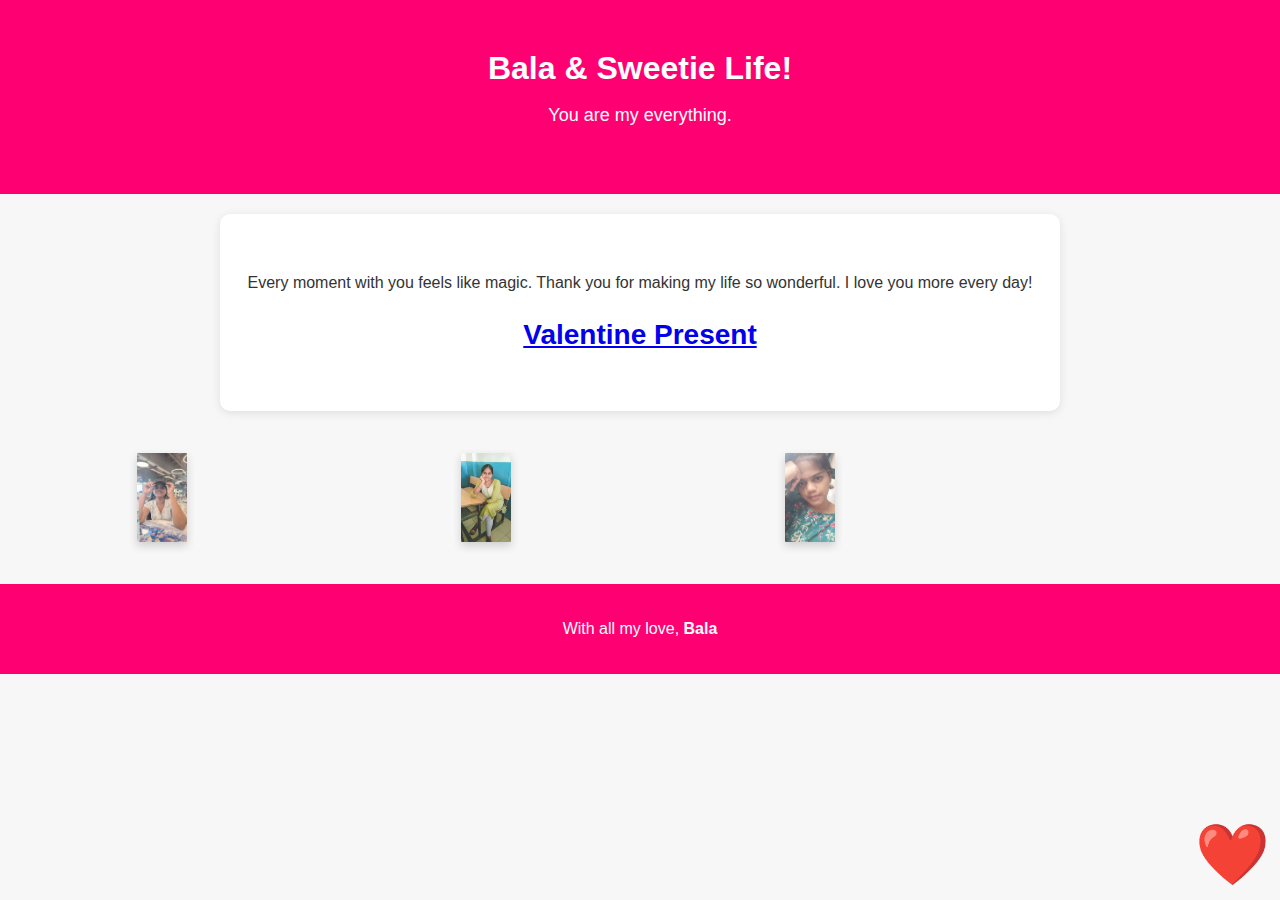
<file: index.html>
<link rel="manifest" href="manifest.json">
<!DOCTYPE html>
<html lang="en">
<head>
    <meta charset="UTF-8">
    <meta name="viewport" content="width=device-width, initial-scale=1.0">
    <title>Our Life</title>
    <link rel="stylesheet" href="style.css">
    <script src="script.js" defer></script>
</head>
<body>
    <audio autoplay loop muted>
        <source src="/song/song.mp3" type="audio/mpeg">
    </audio>
    <header>
        <h1>Bala & Sweetie Life!</h1>
        <p>You are my everything.</p>
    </header>
<section class="message">
        <p>Every moment with you feels like magic. Thank you for making my life so wonderful. I love you more every day!</p>
        <h2> <a href="valentine_main.html">Valentine Present </a></h2>

    </section>
    <div class="row">
        <div class="column">
          <img src="images/solo2.jpg" class="closebtn">
        </div>
        <div class="column">
            <img src="images/solo.jpg" class="closebtn">
        </div>
        <div class="column">
          <img src="images/jimmiki.jpg" class="closebtn">
        </div>
        </div>
<footer>
        <p>With all my love, <strong>Bala</strong></p>
    </footer>
</body>
</html>
</file>
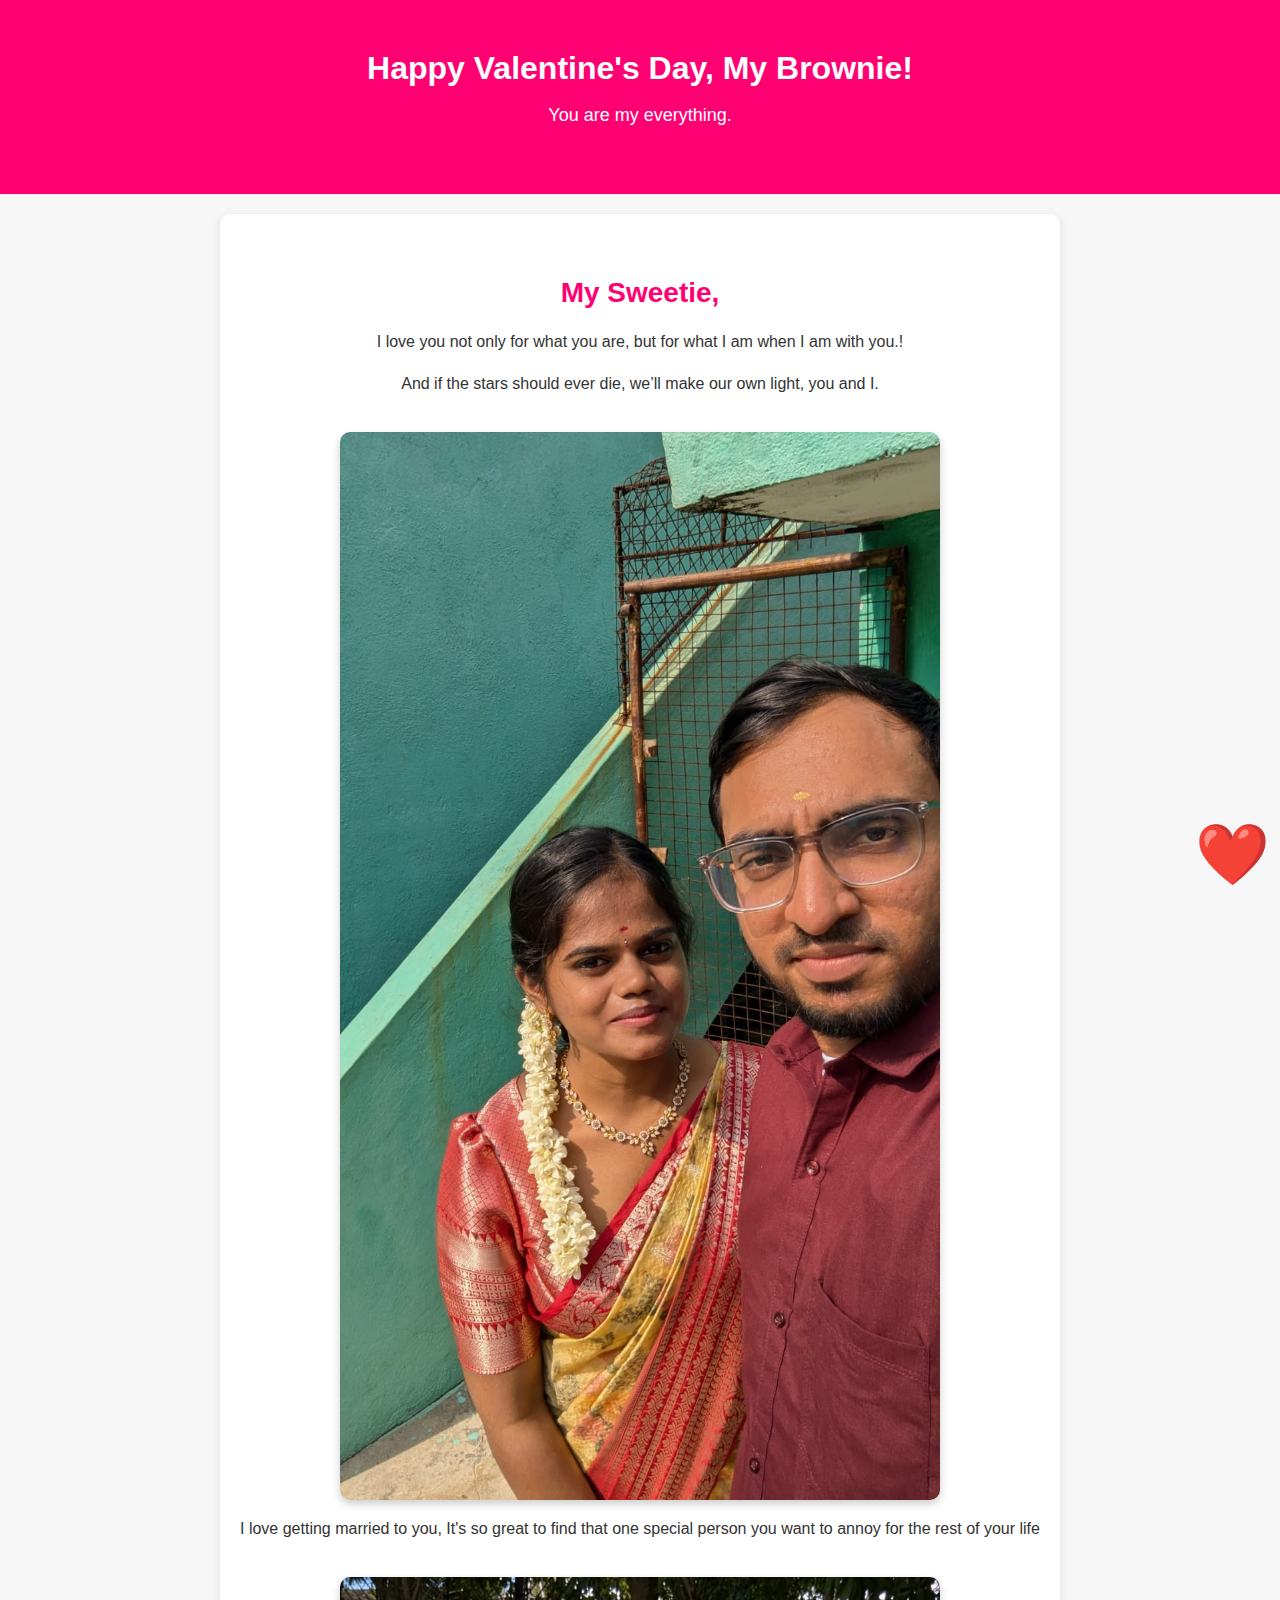
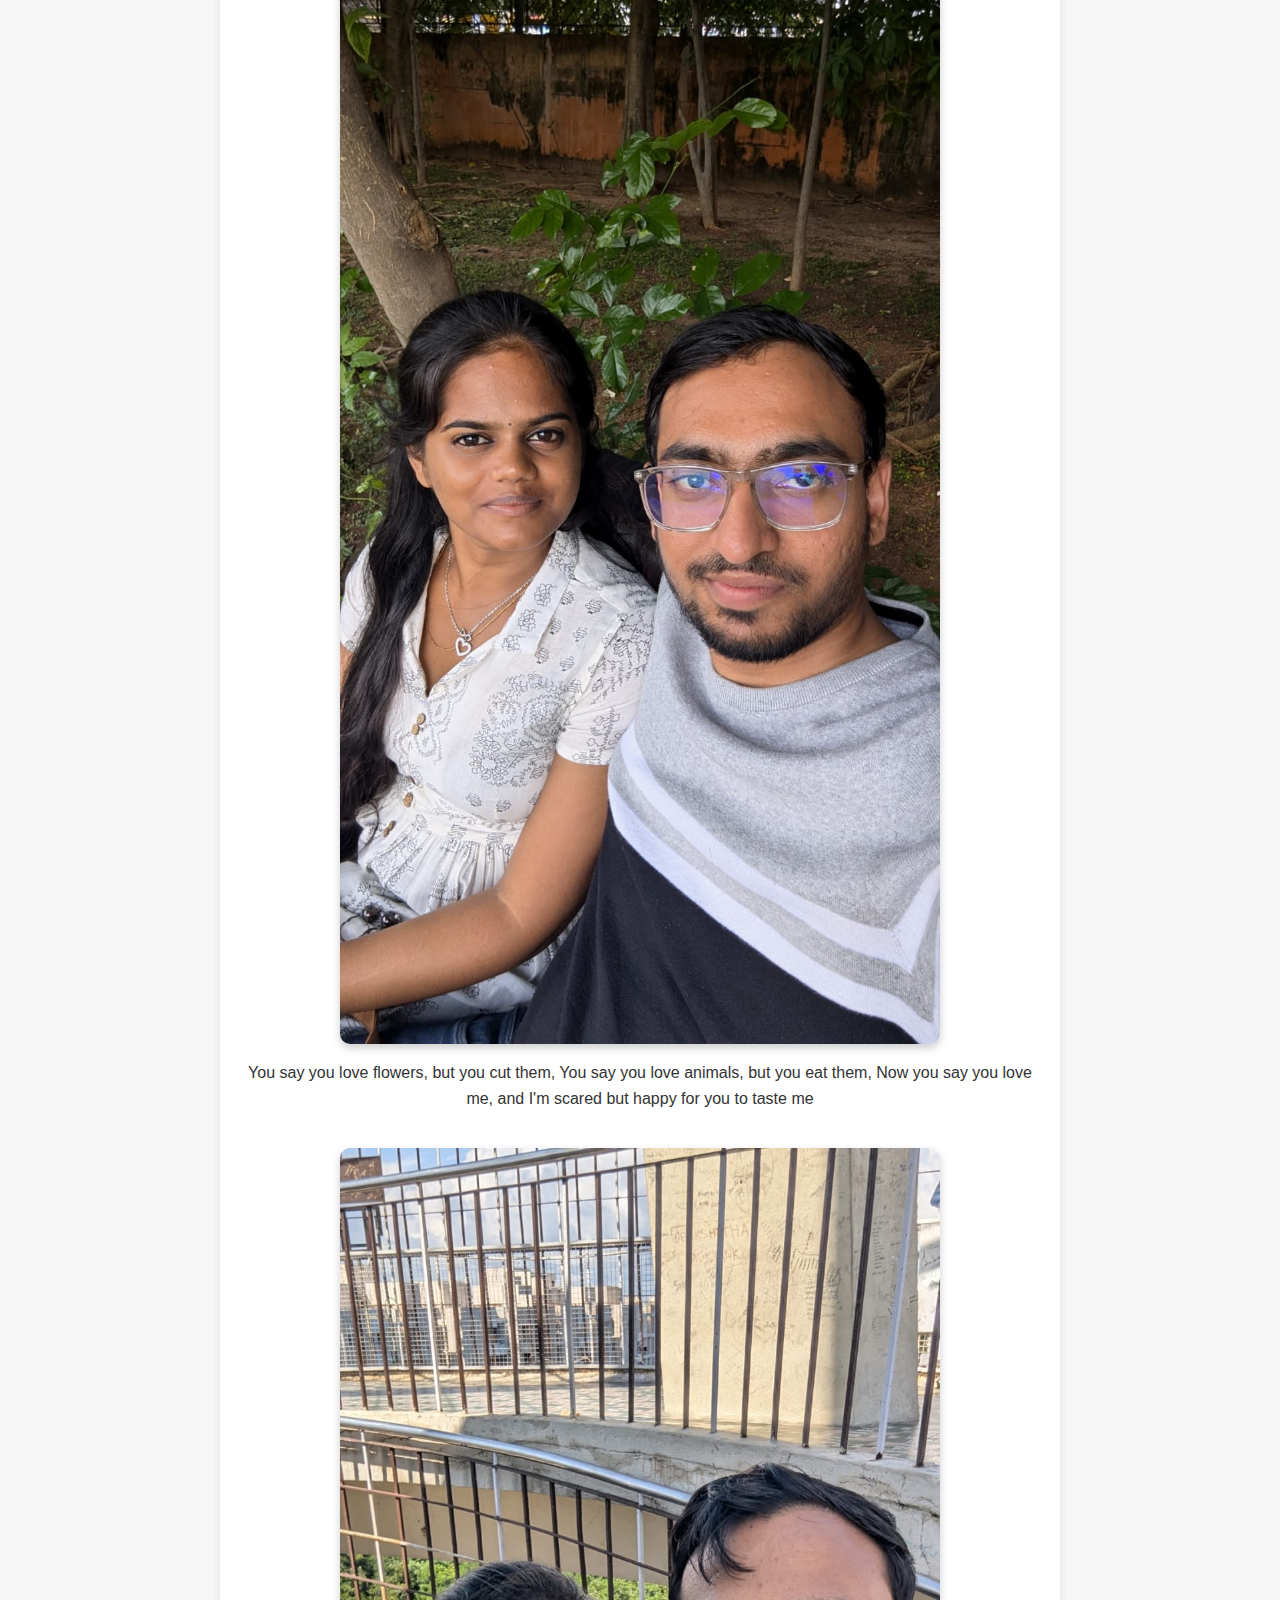
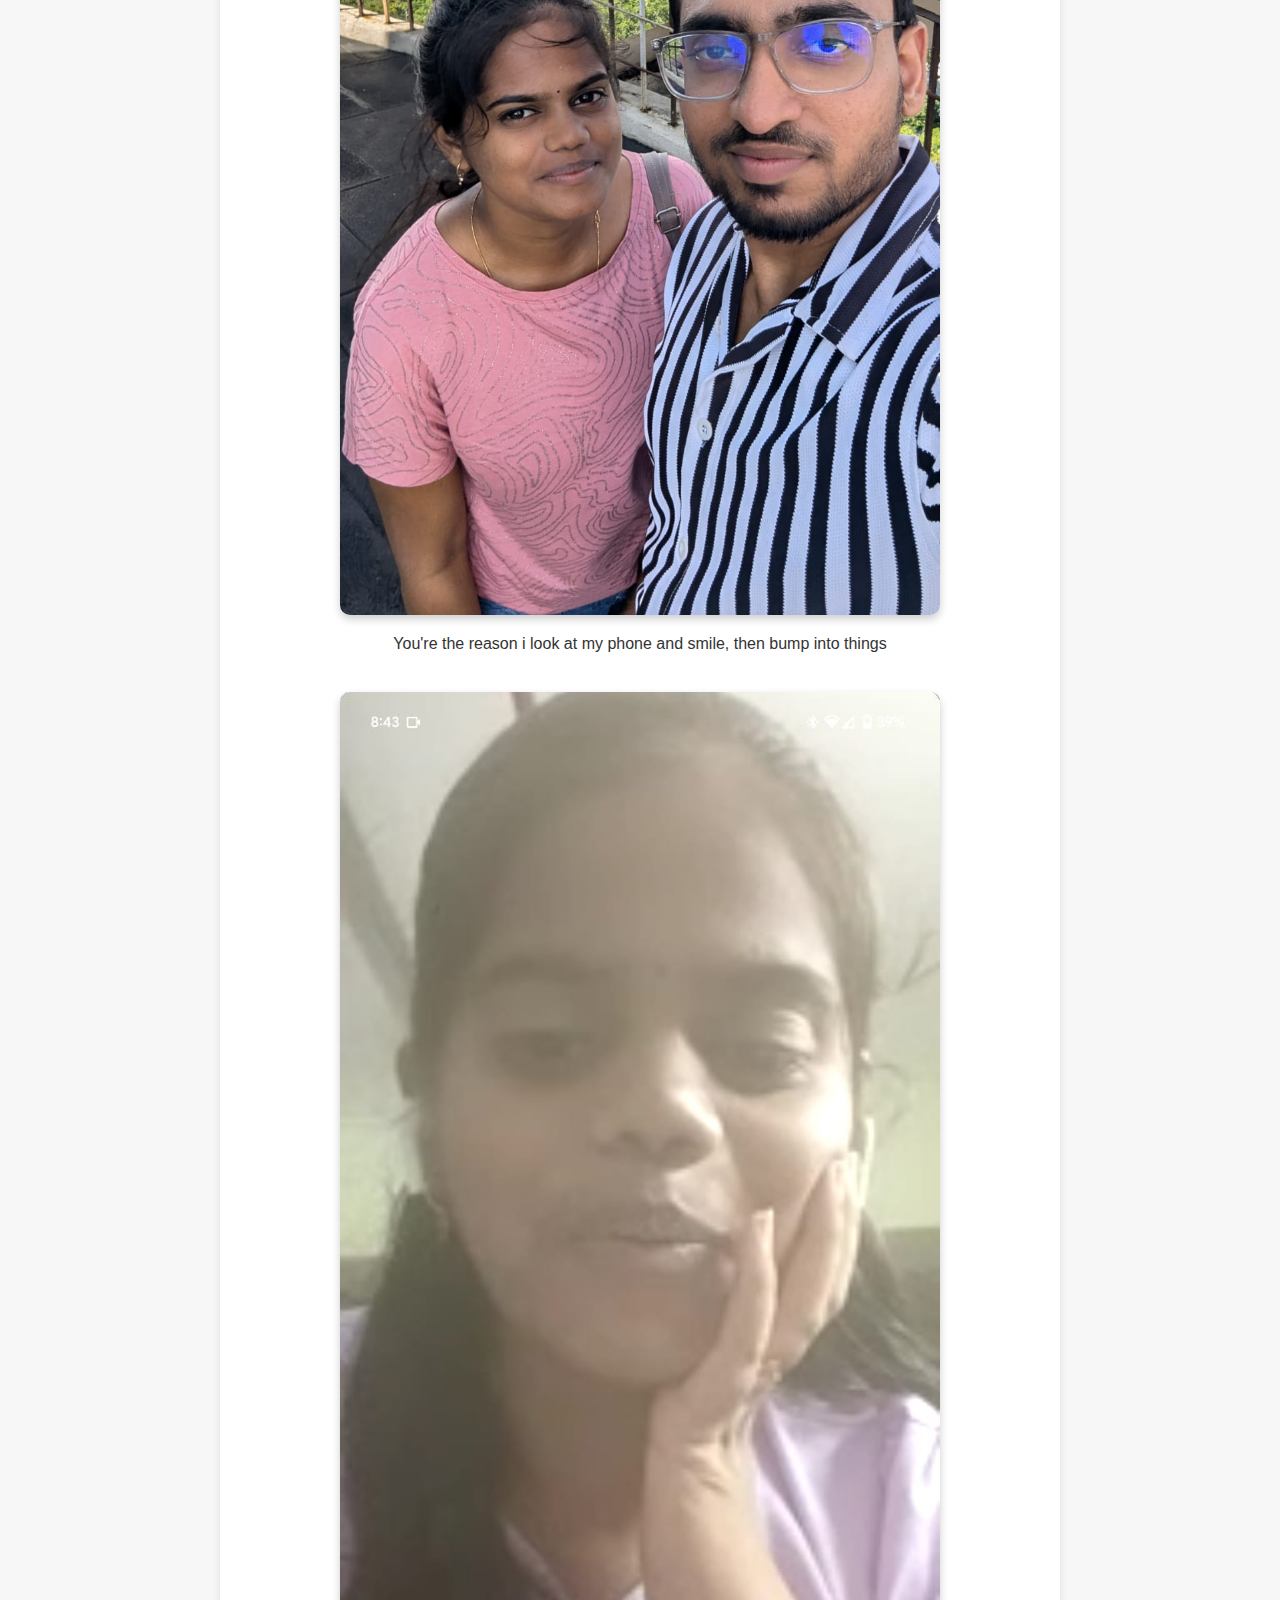
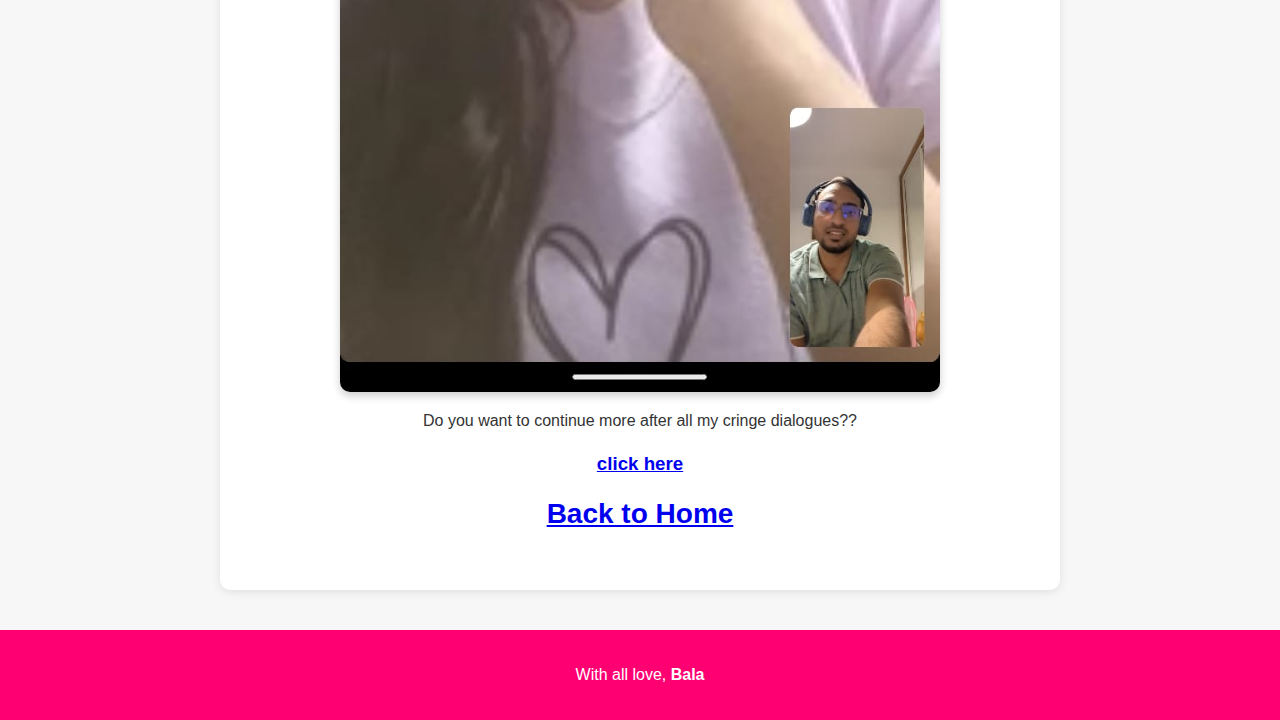
<file: valentine.html>
<link rel="manifest" href="manifest.json">
<!DOCTYPE html>
<html lang="en">
<head>
    <meta charset="UTF-8">
    <meta name="viewport" content="width=device-width, initial-scale=1.0">
    <title>Our Life</title>
    <link rel="stylesheet" href="style.css">
    <script src="script.js" defer></script>
</head>
<body>
    <header>
        <h1>Happy Valentine's Day, My Brownie!</h1>
        <p>You are my everything.</p>
    </header>
<section class="message">
        <h2>My Sweetie,</h2>
        <p>I love you not only for what you are, but for what I am when I am with you.!</p>
        <p>And if the stars should ever die, we’ll make our own light, you and I.</p>
        <img src="images/couple2.jpg" alt="A special moment with my Valentine" class="valentine-image">
        <p>I love getting married to you, It's so great to find that one special person you want to annoy for the rest of your life</p>
        <img src="images/couple3.jpg" alt="A special moment with my Valentine" class="valentine-image">
        <p>You say you love flowers, but you cut them, You say you love animals, but you eat them, Now you say you love me, and I'm scared but happy for you to taste me</p>
        <img src="images/couple4.jpg" alt="A special moment with my Valentine" class="valentine-image">
        <p>You're the reason i look at my phone and smile, then bump into things</p>
        <img src="images/second_call.jpg" alt="A special moment with my Valentine" class="valentine-image">
        <p>Do you want to continue more after all my cringe dialogues??</p>
        <h3> <a href="YesorNo.html"> click here </a></h3>
        <h2> <a href="index.html"> Back to Home </a></h2>
    </section>
<footer>
        <p>With all love, <strong>Bala</strong></p>
    </footer>
</body>
<script>
    if ('serviceWorker' in navigator) {
        window.addEventListener('load', function() {
            navigator.serviceWorker.register('/service-worker.js').then(function(registration) {
                console.log('Service Worker registered with scope:', registration.scope);
            }).catch(function(error) {
                console.log('Service Worker registration failed:', error);
            });
        });
    }
</script>
</html>
</file>
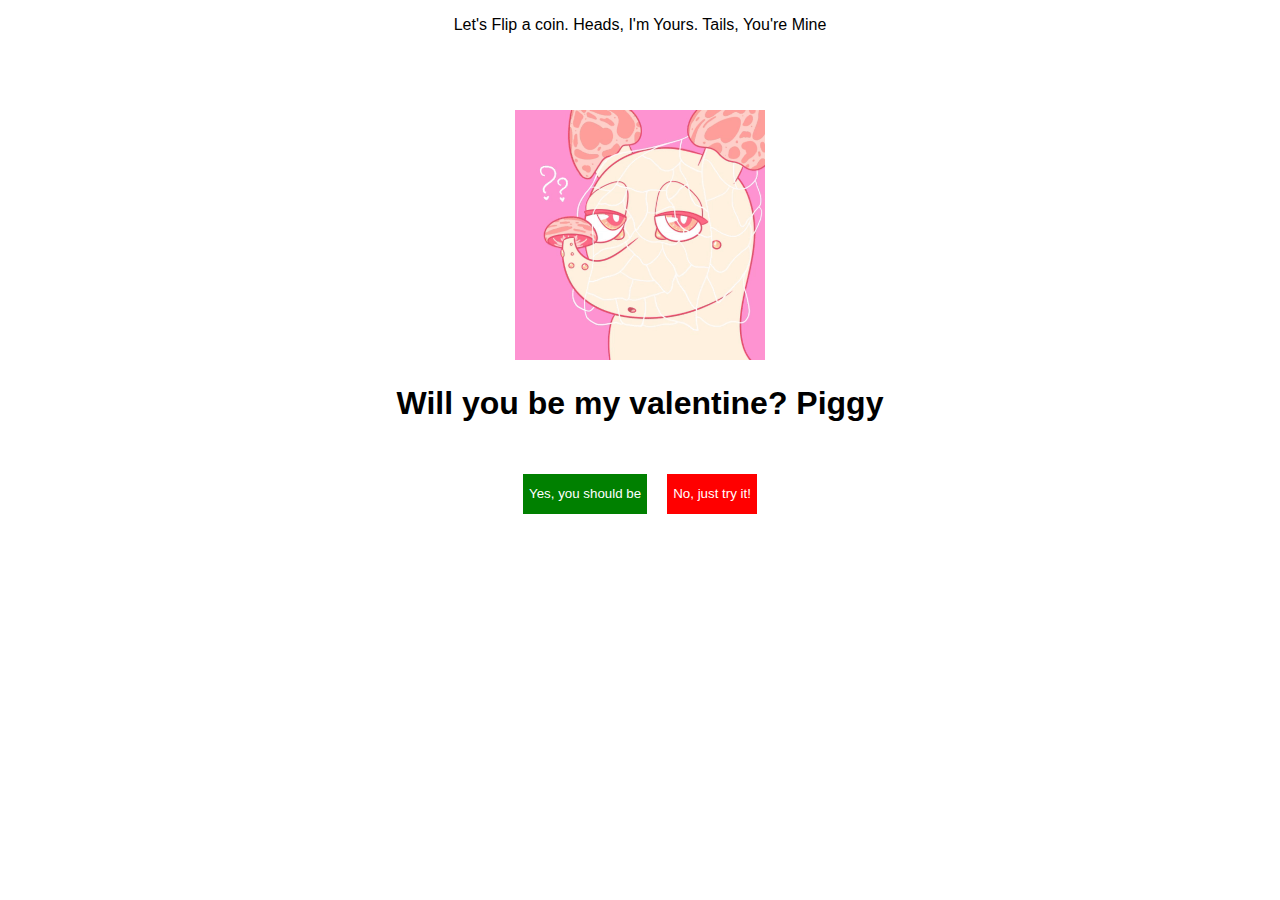
<file: YesorNo.html>
<!DOCTYPE html>
<html lang="en">
  <head>
    <meta charset="UTF-8" />
    <meta name="viewport" content="width=device-width, initial-scale=1.0" />
    <title>Import Question</title>
    <link rel="stylesheet" href="./public/css/style.css" />
  </head>
  <body>
    <audio id="audio" autoplay muted>
      <source src="song/adiye.mp3" type="audio/mpeg" />
    </audio>
    <p>Let's Flip a coin. Heads, I'm Yours. Tails, You're Mine</p>
    <div class="container">
      <div class="banner-gif">
        <img id="banner" src="./public/images/mid.gif" alt="banner" />
      </div>
      <h1 id="question-heading">Will you be my valentine? Piggy</h1>
      <div class="buttons">
        <button id="yes-button"><p>Yes, you should be</p></button>
        <button id="no-button"><p>No, just try it!</p></button>
      </div>
      <div class="message">
        <h2 id="success-message">Yepppie, I promise to always by your side, or Under you or On top </h2>
        <h2 id="success-message">I am yours</h2>
        <h2 id="success-message">No Refunds</h2>
        <h6>Creator: <a class="creator" href="https://github.com/balajivb25">Bala & Sweetie ;)</a></h6>
        <h2> <a href="index.html"> Back to Home </a></h2>
      </div>
    </div>
    <script>
   
      function playAudioAfterDelay(delay) {
          setTimeout(function() {
              var audio = document.getElementById("audio");
              audio.muted = false;
              audio.play().catch(function(error) {
                  console.error("Error playing audio:", error);
              });
          }, delay);
      }
      

      playAudioAfterDelay(2000); 
  </script>
    <script src="./public/js/script.js"></script>
  </body>
</html>
</file>
<file: style.css>
/* General Body Styling */
body {
    font-family: 'Arial', sans-serif;
    background-color: #f7f7f7;
    margin: 0;
    padding: 0;
    text-align: center;
    color: #333;
}
/* Header Styling */
header {
    background-color: #ff0072;
    color: white;
    padding: 50px 20px;
    text-align: center;
}
header h1 {
    font-size: 32px;
    margin: 0;
}
header p {
    font-size: 18px;
}
/* Message Section Styling */
.message {
    background-color: #fff;
    padding: 40px 20px;
    margin: 20px auto;
    max-width: 800px;
    border-radius: 10px;
    box-shadow: 0 2px 10px rgba(0, 0, 0, 0.1);
}
.message h2 {
    font-size: 28px;
    color: #ff0072;
    margin-bottom: 20px;
}
.message p {
    font-size: 16px;
    line-height: 1.6;
}
/* Footer Styling */
footer {
    background-color: #ff0072;
    color: white;
    padding: 20px;
    margin-top: 40px;
}
/* Mobile Optimization */
@media screen and (max-width: 768px) {
    header h1 {
        font-size: 28px;
    }
    
    .message h2 {
        font-size: 24px;
    }
.message p {
        font-size: 14px;
    }
footer {
        font-size: 14px;
    }
}
/* Style the valentine image */
.valentine-image {
    width: 100%;  /* Makes the image take up the full width of its container */
    max-width: 600px;  /* Limits the image to a maximum width */
    border-radius: 10px;  /* Adds rounded corners */
    box-shadow: 0 4px 8px rgba(0, 0, 0, 0.2);  /* Adds shadow to the image */
    margin-top: 20px;
}


/* The grid: Four equal columns that floats next to each other */
.column {
    float: left;
    width: 25%;
    padding: 2px;
  }
  
  /* Style the images inside the grid */
  .column img {
    opacity: 0.8;
    cursor: pointer;
  }
  
  .column img:hover {
    opacity: 1;
  }
  
  /* Clear floats after the columns */
  .row:after {
    content: "";
    display: table;
    clear: both;
  }
  
  /* The expanding image container (positioning is needed to position the close button and the text) */
  .container {
    position: relative;
    display: none;
  }

  /* Closable button inside the image */
  .closebtn {
    position: below,absolute;
    top: 10px;
    right: 10px;
    color: white;
    cursor: pointer;
    border-radius: 1px;
    width: 50%;  /* Makes the image take up the full width of its container */
    max-width: 50px;  /* Limits the image to a maximum width */
    box-shadow: 0 4px 8px rgba(0, 0, 0, 0.2);  /* Adds shadow to the image */
    margin-top: 20px;
  }
</file>
<file: public/css/style.css>
body {
    background-color: white;
    font-family: Arial, sans-serif;
    margin: 0;
    padding: 0;
    display: flex;
    justify-content: center;
    align-items: center;
    flex-direction: column;
}

.buttons {
    display: flex;
    justify-content: center;
    margin-top: 20px;
    flex-direction: row;
    align-items: end;
    flex-wrap: wrap;
}

#no-button {
    margin: 0 10px;
    color: white;
    background-color: red;
    height: 40px !important;
    width: auto;
    border: none;
    cursor: pointer;
    margin-top: 10px;

    p {
        margin: 0;
        object-fit: contain;
    }
}

#yes-button {
    margin: 0 10px;
    color: white;
    border: none;
    background-color: green;
    cursor: pointer;
    height: 40px;

    p {
        margin: 0;
        object-fit: contain;
    }
}

/* Make responsive for mobile */
@media (max-width: 768px) {
    body {
        padding: 0 20px;
    }
}

.container {
    display: flex;
    justify-content: center;
    align-items: center;
    flex-direction: column;
    margin-top: 20px;
    padding: 20px;
    text-align: center;
}

.message {
    display: none;
}

.banner-gif {
    width: 100%;
    height: auto;
    margin-top: 20px;

    img {
        width: auto;
        height: 250px;
    }
}

.language-selector {
    margin-top: 30px;
    position: unset;
    font-family: Arial, sans-serif;
    display: flex;
    flex-direction: row;
    justify-content: center;
    align-items: center;
    width: 100%;
}

.language-selector label {
    margin-right: 10px;
}

.language-selector select {
    padding: 5px;
    border: 1px solid #ccc;
    font-size: 16px;
}

.creator {
    text-decoration: none;
    color: #333;
}

.creator:visited {
    text-decoration: none;
    color: #333;
}

.creator:hover {
    text-decoration: underline;
    color: #555;
}

/* CSS For Mobile */
@media (max-width: 768px) {
    .language-selector {
        position: unset;
        margin-top: 30px;
        font-family: Arial, sans-serif;
        display: flex;
        flex-direction: row;
        justify-content: center;
        align-items: center;
        width: 100%;
    }
}
</file>
